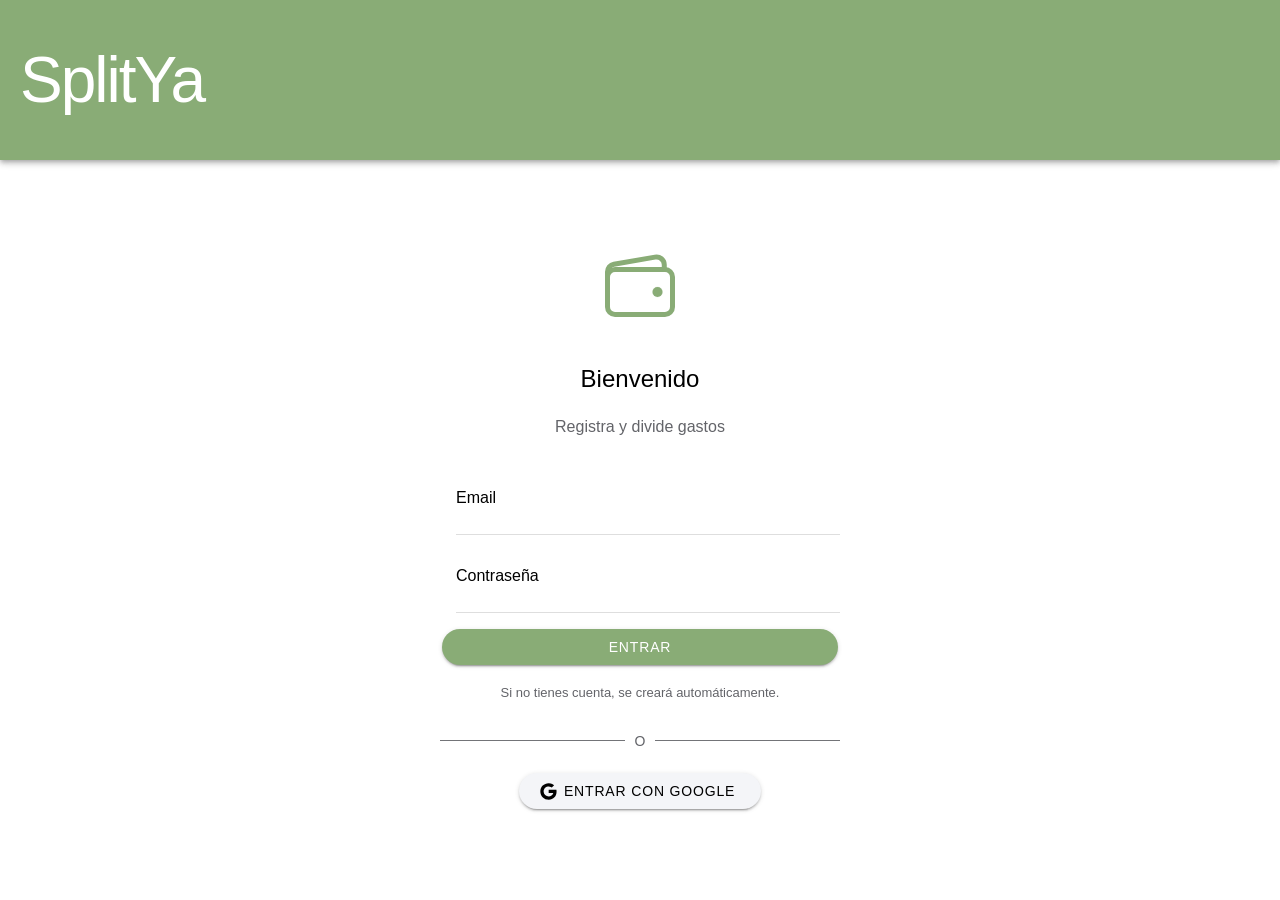
<file: index 1.39.59.html>
<!doctype html>
<html lang="en" data-beasties-container>

<head>
  <meta charset="utf-8">
  <title>SplitYa</title>

  <base href="/">

  <meta name="color-scheme" content="light dark">
  <meta name="viewport" content="viewport-fit=cover, width=device-width, initial-scale=1.0, minimum-scale=1.0, maximum-scale=1.0, user-scalable=no">
  <meta name="format-detection" content="telephone=no">
  <meta name="msapplication-tap-highlight" content="no">

  <link rel="icon" type="image/png" href="assets/icon/favicon.png">

  <!-- add to homescreen for ios -->
  <meta name="mobile-web-app-capable" content="yes">
  <meta name="apple-mobile-web-app-status-bar-style" content="black">
<style>:root{--ion-color-primary:#0054e9;--ion-color-primary-rgb:0, 84, 233;--ion-color-primary-contrast:#fff;--ion-color-primary-contrast-rgb:255, 255, 255;--ion-color-primary-shade:#004acd;--ion-color-primary-tint:#1a65eb;--ion-color-secondary:#0163aa;--ion-color-secondary-rgb:1, 99, 170;--ion-color-secondary-contrast:#fff;--ion-color-secondary-contrast-rgb:255, 255, 255;--ion-color-secondary-shade:#015796;--ion-color-secondary-tint:#1a73b3;--ion-color-tertiary:#6030ff;--ion-color-tertiary-rgb:96, 48, 255;--ion-color-tertiary-contrast:#fff;--ion-color-tertiary-contrast-rgb:255, 255, 255;--ion-color-tertiary-shade:#542ae0;--ion-color-tertiary-tint:#7045ff;--ion-color-success:#2dd55b;--ion-color-success-rgb:45, 213, 91;--ion-color-success-contrast:#000;--ion-color-success-contrast-rgb:0, 0, 0;--ion-color-success-shade:#28bb50;--ion-color-success-tint:#42d96b;--ion-color-warning:#ffc409;--ion-color-warning-rgb:255, 196, 9;--ion-color-warning-contrast:#000;--ion-color-warning-contrast-rgb:0, 0, 0;--ion-color-warning-shade:#e0ac08;--ion-color-warning-tint:#ffca22;--ion-color-danger:#c5000f;--ion-color-danger-rgb:197, 0, 15;--ion-color-danger-contrast:#fff;--ion-color-danger-contrast-rgb:255, 255, 255;--ion-color-danger-shade:#ad000d;--ion-color-danger-tint:#cb1a27;--ion-color-light:#f4f5f8;--ion-color-light-rgb:244, 245, 248;--ion-color-light-contrast:#000;--ion-color-light-contrast-rgb:0, 0, 0;--ion-color-light-shade:#d7d8da;--ion-color-light-tint:#f5f6f9;--ion-color-medium:#636469;--ion-color-medium-rgb:99, 100, 105;--ion-color-medium-contrast:#fff;--ion-color-medium-contrast-rgb:255, 255, 255;--ion-color-medium-shade:#57585c;--ion-color-medium-tint:#737478;--ion-color-dark:#222428;--ion-color-dark-rgb:34, 36, 40;--ion-color-dark-contrast:#fff;--ion-color-dark-contrast-rgb:255, 255, 255;--ion-color-dark-shade:#1e2023;--ion-color-dark-tint:#383a3e}html{--ion-dynamic-font:-apple-system-body;--ion-font-family:var(--ion-default-font)}body{background:var(--ion-background-color);color:var(--ion-text-color)}@supports (padding-top: 20px){html{--ion-safe-area-top:var(--ion-statusbar-padding)}}@supports (padding-top: env(safe-area-inset-top)){html{--ion-safe-area-top:var(--safe-area-inset-top, env(safe-area-inset-top));--ion-safe-area-bottom:var(--safe-area-inset-bottom, env(safe-area-inset-bottom));--ion-safe-area-left:var(--safe-area-inset-left, env(safe-area-inset-left));--ion-safe-area-right:var(--safe-area-inset-right, env(safe-area-inset-right))}}*{box-sizing:border-box;-webkit-tap-highlight-color:rgba(0,0,0,0);-webkit-tap-highlight-color:transparent;-webkit-touch-callout:none}html{width:100%;height:100%;-webkit-text-size-adjust:100%;text-size-adjust:100%}body{-moz-osx-font-smoothing:grayscale;-webkit-font-smoothing:antialiased;margin:0;padding:0;position:fixed;width:100%;max-width:100%;height:100%;max-height:100%;transform:translateZ(0);text-rendering:optimizeLegibility;overflow:hidden;touch-action:manipulation;-webkit-user-drag:none;-ms-content-zooming:none;word-wrap:break-word;overscroll-behavior-y:none;-webkit-text-size-adjust:none;text-size-adjust:none}html{font-family:var(--ion-font-family)}@supports (-webkit-touch-callout: none){html{font:var(--ion-dynamic-font, 16px var(--ion-font-family))}}@media (prefers-color-scheme: dark){:root{--ion-color-primary:#4d8dff;--ion-color-primary-rgb:77, 141, 255;--ion-color-primary-contrast:#000;--ion-color-primary-contrast-rgb:0, 0, 0;--ion-color-primary-shade:#447ce0;--ion-color-primary-tint:#5f98ff;--ion-color-secondary:#46b1ff;--ion-color-secondary-rgb:70, 177, 255;--ion-color-secondary-contrast:#000;--ion-color-secondary-contrast-rgb:0, 0, 0;--ion-color-secondary-shade:#3e9ce0;--ion-color-secondary-tint:#59b9ff;--ion-color-tertiary:#8482fb;--ion-color-tertiary-rgb:132, 130, 251;--ion-color-tertiary-contrast:#000;--ion-color-tertiary-contrast-rgb:0, 0, 0;--ion-color-tertiary-shade:#7472dd;--ion-color-tertiary-tint:#908ffb;--ion-color-success:#2dd55b;--ion-color-success-rgb:45, 213, 91;--ion-color-success-contrast:#000;--ion-color-success-contrast-rgb:0, 0, 0;--ion-color-success-shade:#28bb50;--ion-color-success-tint:#42d96b;--ion-color-warning:#ffce31;--ion-color-warning-rgb:255, 206, 49;--ion-color-warning-contrast:#000;--ion-color-warning-contrast-rgb:0, 0, 0;--ion-color-warning-shade:#e0b52b;--ion-color-warning-tint:#ffd346;--ion-color-danger:#f24c58;--ion-color-danger-rgb:242, 76, 88;--ion-color-danger-contrast:#000;--ion-color-danger-contrast-rgb:0, 0, 0;--ion-color-danger-shade:#d5434d;--ion-color-danger-tint:#f35e69;--ion-color-light:#222428;--ion-color-light-rgb:34, 36, 40;--ion-color-light-contrast:#fff;--ion-color-light-contrast-rgb:255, 255, 255;--ion-color-light-shade:#1e2023;--ion-color-light-tint:#383a3e;--ion-color-medium:#989aa2;--ion-color-medium-rgb:152, 154, 162;--ion-color-medium-contrast:#000;--ion-color-medium-contrast-rgb:0, 0, 0;--ion-color-medium-shade:#86888f;--ion-color-medium-tint:#a2a4ab;--ion-color-dark:#f4f5f8;--ion-color-dark-rgb:244, 245, 248;--ion-color-dark-contrast:#000;--ion-color-dark-contrast-rgb:0, 0, 0;--ion-color-dark-shade:#d7d8da;--ion-color-dark-tint:#f5f6f9}}:root{--ion-color-primary:#89ac76;--ion-color-primary-rgb:155, 188, 136;--ion-color-primary-contrast:#ffffff;--ion-color-primary-contrast-rgb:255, 255, 255;--ion-color-primary-shade:#88a678;--ion-color-primary-tint:#a5c394;--ion-color-success:#99c381;--ion-color-danger:#e15d66}</style><link rel="stylesheet" href="styles-IEBEGKHN.css" media="print" onload="this.media='all'"><noscript><link rel="stylesheet" href="styles-IEBEGKHN.css"></noscript></head>

<body>
  <app-root></app-root>
<link rel="modulepreload" href="chunk-XFHIDI63.js"><link rel="modulepreload" href="chunk-YTQ4F3WV.js"><link rel="modulepreload" href="chunk-22XNAKZL.js"><link rel="modulepreload" href="chunk-VEGUS6LF.js"><link rel="modulepreload" href="chunk-R2RJQLUD.js"><link rel="modulepreload" href="chunk-6XYX5QC3.js"><link rel="modulepreload" href="chunk-PYQ7GFLW.js"><link rel="modulepreload" href="chunk-2R6CJZB2.js"><link rel="modulepreload" href="chunk-QUJFQN2Y.js"><link rel="modulepreload" href="chunk-GEMMBJ2V.js"><script src="polyfills-TDCRLYKL.js" type="module"></script><script src="main-NMDNK3RP.js" type="module"></script></body>

</html>
</file>
<file: styles-IEBEGKHN.css>
:root{--ion-color-primary: #0054e9;--ion-color-primary-rgb: 0, 84, 233;--ion-color-primary-contrast: #fff;--ion-color-primary-contrast-rgb: 255, 255, 255;--ion-color-primary-shade: #004acd;--ion-color-primary-tint: #1a65eb;--ion-color-secondary: #0163aa;--ion-color-secondary-rgb: 1, 99, 170;--ion-color-secondary-contrast: #fff;--ion-color-secondary-contrast-rgb: 255, 255, 255;--ion-color-secondary-shade: #015796;--ion-color-secondary-tint: #1a73b3;--ion-color-tertiary: #6030ff;--ion-color-tertiary-rgb: 96, 48, 255;--ion-color-tertiary-contrast: #fff;--ion-color-tertiary-contrast-rgb: 255, 255, 255;--ion-color-tertiary-shade: #542ae0;--ion-color-tertiary-tint: #7045ff;--ion-color-success: #2dd55b;--ion-color-success-rgb: 45, 213, 91;--ion-color-success-contrast: #000;--ion-color-success-contrast-rgb: 0, 0, 0;--ion-color-success-shade: #28bb50;--ion-color-success-tint: #42d96b;--ion-color-warning: #ffc409;--ion-color-warning-rgb: 255, 196, 9;--ion-color-warning-contrast: #000;--ion-color-warning-contrast-rgb: 0, 0, 0;--ion-color-warning-shade: #e0ac08;--ion-color-warning-tint: #ffca22;--ion-color-danger: #c5000f;--ion-color-danger-rgb: 197, 0, 15;--ion-color-danger-contrast: #fff;--ion-color-danger-contrast-rgb: 255, 255, 255;--ion-color-danger-shade: #ad000d;--ion-color-danger-tint: #cb1a27;--ion-color-light: #f4f5f8;--ion-color-light-rgb: 244, 245, 248;--ion-color-light-contrast: #000;--ion-color-light-contrast-rgb: 0, 0, 0;--ion-color-light-shade: #d7d8da;--ion-color-light-tint: #f5f6f9;--ion-color-medium: #636469;--ion-color-medium-rgb: 99, 100, 105;--ion-color-medium-contrast: #fff;--ion-color-medium-contrast-rgb: 255, 255, 255;--ion-color-medium-shade: #57585c;--ion-color-medium-tint: #737478;--ion-color-dark: #222428;--ion-color-dark-rgb: 34, 36, 40;--ion-color-dark-contrast: #fff;--ion-color-dark-contrast-rgb: 255, 255, 255;--ion-color-dark-shade: #1e2023;--ion-color-dark-tint: #383a3e}html.ios{--ion-default-font: -apple-system, BlinkMacSystemFont, "Helvetica Neue", "Roboto", sans-serif}html.md{--ion-default-font: "Roboto", "Helvetica Neue", sans-serif}html{--ion-dynamic-font: -apple-system-body;--ion-font-family: var(--ion-default-font)}body{background:var(--ion-background-color);color:var(--ion-text-color)}body.backdrop-no-scroll{overflow:hidden}html.ios ion-modal.modal-card ion-header ion-toolbar:first-of-type,html.ios ion-modal.modal-sheet ion-header ion-toolbar:first-of-type,html.ios ion-modal ion-footer ion-toolbar:first-of-type,html.ios ion-footer.modal-footer-moving ion-toolbar:first-of-type{padding-top:6px}html.ios ion-modal.modal-card ion-header ion-toolbar:last-of-type,html.ios ion-modal.modal-sheet ion-header ion-toolbar:last-of-type{padding-bottom:6px}html.ios ion-modal ion-toolbar,html.ios .modal-footer-moving ion-toolbar{padding-right:calc(var(--ion-safe-area-right) + 8px);padding-left:calc(var(--ion-safe-area-left) + 8px)}@media screen and (min-width: 768px){html.ios ion-modal.modal-card:first-of-type{--backdrop-opacity: .18}}ion-modal.modal-default.show-modal~ion-modal.modal-default{--backdrop-opacity: 0;--box-shadow: none}html.ios ion-modal.modal-card .ion-page{border-top-left-radius:var(--border-radius)}.ion-color-primary{--ion-color-base: var(--ion-color-primary, #0054e9) !important;--ion-color-base-rgb: var(--ion-color-primary-rgb, 0, 84, 233) !important;--ion-color-contrast: var(--ion-color-primary-contrast, #fff) !important;--ion-color-contrast-rgb: var(--ion-color-primary-contrast-rgb, 255, 255, 255) !important;--ion-color-shade: var(--ion-color-primary-shade, #004acd) !important;--ion-color-tint: var(--ion-color-primary-tint, #1a65eb) !important}.ion-color-secondary{--ion-color-base: var(--ion-color-secondary, #0163aa) !important;--ion-color-base-rgb: var(--ion-color-secondary-rgb, 1, 99, 170) !important;--ion-color-contrast: var(--ion-color-secondary-contrast, #fff) !important;--ion-color-contrast-rgb: var(--ion-color-secondary-contrast-rgb, 255, 255, 255) !important;--ion-color-shade: var(--ion-color-secondary-shade, #015796) !important;--ion-color-tint: var(--ion-color-secondary-tint, #1a73b3) !important}.ion-color-tertiary{--ion-color-base: var(--ion-color-tertiary, #6030ff) !important;--ion-color-base-rgb: var(--ion-color-tertiary-rgb, 96, 48, 255) !important;--ion-color-contrast: var(--ion-color-tertiary-contrast, #fff) !important;--ion-color-contrast-rgb: var(--ion-color-tertiary-contrast-rgb, 255, 255, 255) !important;--ion-color-shade: var(--ion-color-tertiary-shade, #542ae0) !important;--ion-color-tint: var(--ion-color-tertiary-tint, #7045ff) !important}.ion-color-success{--ion-color-base: var(--ion-color-success, #2dd55b) !important;--ion-color-base-rgb: var(--ion-color-success-rgb, 45, 213, 91) !important;--ion-color-contrast: var(--ion-color-success-contrast, #000) !important;--ion-color-contrast-rgb: var(--ion-color-success-contrast-rgb, 0, 0, 0) !important;--ion-color-shade: var(--ion-color-success-shade, #28bb50) !important;--ion-color-tint: var(--ion-color-success-tint, #42d96b) !important}.ion-color-warning{--ion-color-base: var(--ion-color-warning, #ffc409) !important;--ion-color-base-rgb: var(--ion-color-warning-rgb, 255, 196, 9) !important;--ion-color-contrast: var(--ion-color-warning-contrast, #000) !important;--ion-color-contrast-rgb: var(--ion-color-warning-contrast-rgb, 0, 0, 0) !important;--ion-color-shade: var(--ion-color-warning-shade, #e0ac08) !important;--ion-color-tint: var(--ion-color-warning-tint, #ffca22) !important}.ion-color-danger{--ion-color-base: var(--ion-color-danger, #c5000f) !important;--ion-color-base-rgb: var(--ion-color-danger-rgb, 197, 0, 15) !important;--ion-color-contrast: var(--ion-color-danger-contrast, #fff) !important;--ion-color-contrast-rgb: var(--ion-color-danger-contrast-rgb, 255, 255, 255) !important;--ion-color-shade: var(--ion-color-danger-shade, #ad000d) !important;--ion-color-tint: var(--ion-color-danger-tint, #cb1a27) !important}.ion-color-light{--ion-color-base: var(--ion-color-light, #f4f5f8) !important;--ion-color-base-rgb: var(--ion-color-light-rgb, 244, 245, 248) !important;--ion-color-contrast: var(--ion-color-light-contrast, #000) !important;--ion-color-contrast-rgb: var(--ion-color-light-contrast-rgb, 0, 0, 0) !important;--ion-color-shade: var(--ion-color-light-shade, #d7d8da) !important;--ion-color-tint: var(--ion-color-light-tint, #f5f6f9) !important}.ion-color-medium{--ion-color-base: var(--ion-color-medium, #636469) !important;--ion-color-base-rgb: var(--ion-color-medium-rgb, 99, 100, 105) !important;--ion-color-contrast: var(--ion-color-medium-contrast, #fff) !important;--ion-color-contrast-rgb: var(--ion-color-medium-contrast-rgb, 255, 255, 255) !important;--ion-color-shade: var(--ion-color-medium-shade, #57585c) !important;--ion-color-tint: var(--ion-color-medium-tint, #737478) !important}.ion-color-dark{--ion-color-base: var(--ion-color-dark, #222428) !important;--ion-color-base-rgb: var(--ion-color-dark-rgb, 34, 36, 40) !important;--ion-color-contrast: var(--ion-color-dark-contrast, #fff) !important;--ion-color-contrast-rgb: var(--ion-color-dark-contrast-rgb, 255, 255, 255) !important;--ion-color-shade: var(--ion-color-dark-shade, #1e2023) !important;--ion-color-tint: var(--ion-color-dark-tint, #383a3e) !important}.ion-page{inset:0;display:flex;position:absolute;flex-direction:column;justify-content:space-between;contain:layout size style;z-index:0}.ion-page.ion-page-overlay-passthrough{pointer-events:none}ion-modal>.ion-page{position:relative;contain:layout style;height:100%}.split-pane-visible>.ion-page.split-pane-main{position:relative}ion-route,ion-route-redirect,ion-router,ion-select-option,ion-nav-controller,ion-menu-controller,ion-action-sheet-controller,ion-alert-controller,ion-loading-controller,ion-modal-controller,ion-picker-controller,ion-popover-controller,ion-toast-controller,.ion-page-hidden{display:none!important}.ion-page-invisible{opacity:0}.can-go-back>ion-header ion-back-button{display:block}html.plt-ios.plt-hybrid,html.plt-ios.plt-pwa{--ion-statusbar-padding: 20px}@supports (padding-top: 20px){html{--ion-safe-area-top: var(--ion-statusbar-padding)}}@supports (padding-top: env(safe-area-inset-top)){html{--ion-safe-area-top: var(--safe-area-inset-top, env(safe-area-inset-top));--ion-safe-area-bottom: var(--safe-area-inset-bottom, env(safe-area-inset-bottom));--ion-safe-area-left: var(--safe-area-inset-left, env(safe-area-inset-left));--ion-safe-area-right: var(--safe-area-inset-right, env(safe-area-inset-right))}}ion-card.ion-color .ion-inherit-color,ion-card-header.ion-color .ion-inherit-color{color:inherit}.menu-content{transform:translateZ(0)}.menu-content-open{cursor:pointer;touch-action:manipulation;pointer-events:none;overflow-y:hidden}.menu-content-open ion-content{--overflow: hidden}.menu-content-open .ion-content-scroll-host{overflow:hidden}.ios .menu-content-reveal{box-shadow:-8px 0 42px #00000014}[dir=rtl].ios .menu-content-reveal{box-shadow:8px 0 42px #00000014}.md .menu-content-reveal,.md .menu-content-push{box-shadow:4px 0 16px #0000002e}ion-accordion-group.accordion-group-expand-inset>ion-accordion:first-of-type{border-top-left-radius:8px;border-top-right-radius:8px}ion-accordion-group.accordion-group-expand-inset>ion-accordion:last-of-type{border-bottom-left-radius:8px;border-bottom-right-radius:8px}ion-accordion-group>ion-accordion:last-of-type ion-item[slot=header]{--border-width: 0px}ion-accordion.accordion-animated>[slot=header] .ion-accordion-toggle-icon{transition:.3s transform cubic-bezier(.25,.8,.5,1)}@media (prefers-reduced-motion: reduce){ion-accordion .ion-accordion-toggle-icon{transition:none!important}}ion-accordion.accordion-expanding>[slot=header] .ion-accordion-toggle-icon,ion-accordion.accordion-expanded>[slot=header] .ion-accordion-toggle-icon{transform:rotate(180deg)}ion-accordion-group.accordion-group-expand-inset.md>ion-accordion.accordion-previous ion-item[slot=header]{--border-width: 0px;--inner-border-width: 0px}ion-accordion-group.accordion-group-expand-inset.md>ion-accordion.accordion-expanding:first-of-type,ion-accordion-group.accordion-group-expand-inset.md>ion-accordion.accordion-expanded:first-of-type{margin-top:0}ion-input input::-webkit-date-and-time-value{text-align:start}.ion-datetime-button-overlay{--width: fit-content;--height: fit-content}.ion-datetime-button-overlay ion-datetime.datetime-grid{width:320px;min-height:320px}[ion-last-focus],header[tabindex="-1"]:focus,[role=banner][tabindex="-1"]:focus,main[tabindex="-1"]:focus,[role=main][tabindex="-1"]:focus,h1[tabindex="-1"]:focus,[role=heading][aria-level="1"][tabindex="-1"]:focus{outline:none}.popover-viewport:has(>ion-content){overflow:hidden}@supports not selector(:has(> ion-content)){.popover-viewport{overflow:hidden}}audio,canvas,progress,video{vertical-align:baseline}audio:not([controls]){display:none;height:0}b,strong{font-weight:700}img{max-width:100%}hr{height:1px;border-width:0;box-sizing:content-box}pre{overflow:auto}code,kbd,pre,samp{font-family:monospace,monospace;font-size:1em}label,input,select,textarea{font-family:inherit;line-height:normal}textarea{overflow:auto;height:auto;font:inherit;color:inherit}textarea::placeholder{padding-left:2px}form,input,optgroup,select{margin:0;font:inherit;color:inherit}html input[type=button],input[type=reset],input[type=submit]{cursor:pointer;-webkit-appearance:button}a,a div,a span,a ion-icon,a ion-label,button,button div,button span,button ion-icon,button ion-label,.ion-tappable,[tappable],[tappable] div,[tappable] span,[tappable] ion-icon,[tappable] ion-label,input,textarea{touch-action:manipulation}a ion-label,button ion-label{pointer-events:none}button{padding:0;border:0;border-radius:0;font-family:inherit;font-style:inherit;font-variant:inherit;line-height:1;text-transform:none;cursor:pointer;-webkit-appearance:button}[tappable]{cursor:pointer}a[disabled],button[disabled],html input[disabled]{cursor:default}button::-moz-focus-inner,input::-moz-focus-inner{padding:0;border:0}input[type=number]::-webkit-inner-spin-button,input[type=number]::-webkit-outer-spin-button{height:auto}input[type=search]::-webkit-search-cancel-button,input[type=search]::-webkit-search-decoration{-webkit-appearance:none}table{border-collapse:collapse;border-spacing:0}td,th{padding:0}*{box-sizing:border-box;-webkit-tap-highlight-color:rgba(0,0,0,0);-webkit-tap-highlight-color:transparent;-webkit-touch-callout:none}html{width:100%;height:100%;-webkit-text-size-adjust:100%;text-size-adjust:100%}html.ion-ce body{display:block}html.plt-pwa{height:100vh}body{-moz-osx-font-smoothing:grayscale;-webkit-font-smoothing:antialiased;margin:0;padding:0;position:fixed;width:100%;max-width:100%;height:100%;max-height:100%;transform:translateZ(0);text-rendering:optimizeLegibility;overflow:hidden;touch-action:manipulation;-webkit-user-drag:none;-ms-content-zooming:none;word-wrap:break-word;overscroll-behavior-y:none;-webkit-text-size-adjust:none;text-size-adjust:none}html{font-family:var(--ion-font-family)}@supports (-webkit-touch-callout: none){html{font:var(--ion-dynamic-font, 16px var(--ion-font-family))}}a{background-color:transparent;color:var(--ion-color-primary, #0054e9)}h1,h2,h3,h4,h5,h6{margin-top:16px;margin-bottom:10px;font-weight:500;line-height:1.2}h1{margin-top:20px;font-size:1.625rem}h2{margin-top:18px;font-size:1.5rem}h3{font-size:1.375rem}h4{font-size:1.25rem}h5{font-size:1.125rem}h6{font-size:1rem}small{font-size:75%}sub,sup{position:relative;font-size:75%;line-height:0;vertical-align:baseline}sup{top:-.5em}sub{bottom:-.25em}.ion-hide,.ion-hide-up,.ion-hide-down{display:none!important}@media (min-width: 576px){.ion-hide-sm-up{display:none!important}}@media (max-width: 575.98px){.ion-hide-sm-down{display:none!important}}@media (min-width: 768px){.ion-hide-md-up{display:none!important}}@media (max-width: 767.98px){.ion-hide-md-down{display:none!important}}@media (min-width: 992px){.ion-hide-lg-up{display:none!important}}@media (max-width: 991.98px){.ion-hide-lg-down{display:none!important}}@media (min-width: 1200px){.ion-hide-xl-up{display:none!important}}@media (max-width: 1199.98px){.ion-hide-xl-down{display:none!important}}.ion-display-none{display:none!important}@media (min-width: 576px){.ion-display-sm-none{display:none!important}}@media (min-width: 768px){.ion-display-md-none{display:none!important}}@media (min-width: 992px){.ion-display-lg-none{display:none!important}}@media (min-width: 1200px){.ion-display-xl-none{display:none!important}}.ion-display-inline{display:inline!important}@media (min-width: 576px){.ion-display-sm-inline{display:inline!important}}@media (min-width: 768px){.ion-display-md-inline{display:inline!important}}@media (min-width: 992px){.ion-display-lg-inline{display:inline!important}}@media (min-width: 1200px){.ion-display-xl-inline{display:inline!important}}.ion-display-inline-block{display:inline-block!important}@media (min-width: 576px){.ion-display-sm-inline-block{display:inline-block!important}}@media (min-width: 768px){.ion-display-md-inline-block{display:inline-block!important}}@media (min-width: 992px){.ion-display-lg-inline-block{display:inline-block!important}}@media (min-width: 1200px){.ion-display-xl-inline-block{display:inline-block!important}}.ion-display-block{display:block!important}@media (min-width: 576px){.ion-display-sm-block{display:block!important}}@media (min-width: 768px){.ion-display-md-block{display:block!important}}@media (min-width: 992px){.ion-display-lg-block{display:block!important}}@media (min-width: 1200px){.ion-display-xl-block{display:block!important}}.ion-display-flex{display:flex!important}@media (min-width: 576px){.ion-display-sm-flex{display:flex!important}}@media (min-width: 768px){.ion-display-md-flex{display:flex!important}}@media (min-width: 992px){.ion-display-lg-flex{display:flex!important}}@media (min-width: 1200px){.ion-display-xl-flex{display:flex!important}}.ion-display-inline-flex{display:inline-flex!important}@media (min-width: 576px){.ion-display-sm-inline-flex{display:inline-flex!important}}@media (min-width: 768px){.ion-display-md-inline-flex{display:inline-flex!important}}@media (min-width: 992px){.ion-display-lg-inline-flex{display:inline-flex!important}}@media (min-width: 1200px){.ion-display-xl-inline-flex{display:inline-flex!important}}.ion-display-grid{display:grid!important}@media (min-width: 576px){.ion-display-sm-grid{display:grid!important}}@media (min-width: 768px){.ion-display-md-grid{display:grid!important}}@media (min-width: 992px){.ion-display-lg-grid{display:grid!important}}@media (min-width: 1200px){.ion-display-xl-grid{display:grid!important}}.ion-display-inline-grid{display:inline-grid!important}@media (min-width: 576px){.ion-display-sm-inline-grid{display:inline-grid!important}}@media (min-width: 768px){.ion-display-md-inline-grid{display:inline-grid!important}}@media (min-width: 992px){.ion-display-lg-inline-grid{display:inline-grid!important}}@media (min-width: 1200px){.ion-display-xl-inline-grid{display:inline-grid!important}}.ion-display-table{display:table!important}@media (min-width: 576px){.ion-display-sm-table{display:table!important}}@media (min-width: 768px){.ion-display-md-table{display:table!important}}@media (min-width: 992px){.ion-display-lg-table{display:table!important}}@media (min-width: 1200px){.ion-display-xl-table{display:table!important}}.ion-display-table-cell{display:table-cell!important}@media (min-width: 576px){.ion-display-sm-table-cell{display:table-cell!important}}@media (min-width: 768px){.ion-display-md-table-cell{display:table-cell!important}}@media (min-width: 992px){.ion-display-lg-table-cell{display:table-cell!important}}@media (min-width: 1200px){.ion-display-xl-table-cell{display:table-cell!important}}.ion-display-table-row{display:table-row!important}@media (min-width: 576px){.ion-display-sm-table-row{display:table-row!important}}@media (min-width: 768px){.ion-display-md-table-row{display:table-row!important}}@media (min-width: 992px){.ion-display-lg-table-row{display:table-row!important}}@media (min-width: 1200px){.ion-display-xl-table-row{display:table-row!important}}.ion-no-padding{--padding-start: 0;--padding-end: 0;--padding-top: 0;--padding-bottom: 0;padding:0}.ion-padding{--padding-start: var(--ion-padding, 16px);--padding-end: var(--ion-padding, 16px);--padding-top: var(--ion-padding, 16px);--padding-bottom: var(--ion-padding, 16px);-webkit-padding-start:var(--ion-padding, 16px);padding-inline-start:var(--ion-padding, 16px);-webkit-padding-end:var(--ion-padding, 16px);padding-inline-end:var(--ion-padding, 16px);padding-top:var(--ion-padding, 16px);padding-bottom:var(--ion-padding, 16px)}.ion-padding-top{--padding-top: var(--ion-padding, 16px);padding-top:var(--ion-padding, 16px)}.ion-padding-start{--padding-start: var(--ion-padding, 16px);-webkit-padding-start:var(--ion-padding, 16px);padding-inline-start:var(--ion-padding, 16px)}.ion-padding-end{--padding-end: var(--ion-padding, 16px);-webkit-padding-end:var(--ion-padding, 16px);padding-inline-end:var(--ion-padding, 16px)}.ion-padding-bottom{--padding-bottom: var(--ion-padding, 16px);padding-bottom:var(--ion-padding, 16px)}.ion-padding-vertical{--padding-top: var(--ion-padding, 16px);--padding-bottom: var(--ion-padding, 16px);padding-top:var(--ion-padding, 16px);padding-bottom:var(--ion-padding, 16px)}.ion-padding-horizontal{--padding-start: var(--ion-padding, 16px);--padding-end: var(--ion-padding, 16px);-webkit-padding-start:var(--ion-padding, 16px);padding-inline-start:var(--ion-padding, 16px);-webkit-padding-end:var(--ion-padding, 16px);padding-inline-end:var(--ion-padding, 16px)}.ion-no-margin{--margin-start: 0;--margin-end: 0;--margin-top: 0;--margin-bottom: 0;margin:0}.ion-margin{--margin-start: var(--ion-margin, 16px);--margin-end: var(--ion-margin, 16px);--margin-top: var(--ion-margin, 16px);--margin-bottom: var(--ion-margin, 16px);-webkit-margin-start:var(--ion-margin, 16px);margin-inline-start:var(--ion-margin, 16px);-webkit-margin-end:var(--ion-margin, 16px);margin-inline-end:var(--ion-margin, 16px);margin-top:var(--ion-margin, 16px);margin-bottom:var(--ion-margin, 16px)}.ion-margin-top{--margin-top: var(--ion-margin, 16px);margin-top:var(--ion-margin, 16px)}.ion-margin-start{--margin-start: var(--ion-margin, 16px);-webkit-margin-start:var(--ion-margin, 16px);margin-inline-start:var(--ion-margin, 16px)}.ion-margin-end{--margin-end: var(--ion-margin, 16px);-webkit-margin-end:var(--ion-margin, 16px);margin-inline-end:var(--ion-margin, 16px)}.ion-margin-bottom{--margin-bottom: var(--ion-margin, 16px);margin-bottom:var(--ion-margin, 16px)}.ion-margin-vertical{--margin-top: var(--ion-margin, 16px);--margin-bottom: var(--ion-margin, 16px);margin-top:var(--ion-margin, 16px);margin-bottom:var(--ion-margin, 16px)}.ion-margin-horizontal{--margin-start: var(--ion-margin, 16px);--margin-end: var(--ion-margin, 16px);-webkit-margin-start:var(--ion-margin, 16px);margin-inline-start:var(--ion-margin, 16px);-webkit-margin-end:var(--ion-margin, 16px);margin-inline-end:var(--ion-margin, 16px)}.ion-float-left{float:left!important}.ion-float-right{float:right!important}.ion-float-start{float:left!important}:host-context([dir=rtl]) .ion-float-start{float:right!important}[dir=rtl] .ion-float-start{float:right!important}@supports selector(:dir(rtl)){.ion-float-start:dir(rtl){float:right!important}}.ion-float-end{float:right!important}:host-context([dir=rtl]) .ion-float-end{float:left!important}[dir=rtl] .ion-float-end{float:left!important}@supports selector(:dir(rtl)){.ion-float-end:dir(rtl){float:left!important}}@media (min-width: 576px){.ion-float-sm-left{float:left!important}.ion-float-sm-right{float:right!important}.ion-float-sm-start{float:left!important}:host-context([dir=rtl]) .ion-float-sm-start{float:right!important}[dir=rtl] .ion-float-sm-start{float:right!important}@supports selector(:dir(rtl)){.ion-float-sm-start:dir(rtl){float:right!important}}.ion-float-sm-end{float:right!important}:host-context([dir=rtl]) .ion-float-sm-end{float:left!important}[dir=rtl] .ion-float-sm-end{float:left!important}@supports selector(:dir(rtl)){.ion-float-sm-end:dir(rtl){float:left!important}}}@media (min-width: 768px){.ion-float-md-left{float:left!important}.ion-float-md-right{float:right!important}.ion-float-md-start{float:left!important}:host-context([dir=rtl]) .ion-float-md-start{float:right!important}[dir=rtl] .ion-float-md-start{float:right!important}@supports selector(:dir(rtl)){.ion-float-md-start:dir(rtl){float:right!important}}.ion-float-md-end{float:right!important}:host-context([dir=rtl]) .ion-float-md-end{float:left!important}[dir=rtl] .ion-float-md-end{float:left!important}@supports selector(:dir(rtl)){.ion-float-md-end:dir(rtl){float:left!important}}}@media (min-width: 992px){.ion-float-lg-left{float:left!important}.ion-float-lg-right{float:right!important}.ion-float-lg-start{float:left!important}:host-context([dir=rtl]) .ion-float-lg-start{float:right!important}[dir=rtl] .ion-float-lg-start{float:right!important}@supports selector(:dir(rtl)){.ion-float-lg-start:dir(rtl){float:right!important}}.ion-float-lg-end{float:right!important}:host-context([dir=rtl]) .ion-float-lg-end{float:left!important}[dir=rtl] .ion-float-lg-end{float:left!important}@supports selector(:dir(rtl)){.ion-float-lg-end:dir(rtl){float:left!important}}}@media (min-width: 1200px){.ion-float-xl-left{float:left!important}.ion-float-xl-right{float:right!important}.ion-float-xl-start{float:left!important}:host-context([dir=rtl]) .ion-float-xl-start{float:right!important}[dir=rtl] .ion-float-xl-start{float:right!important}@supports selector(:dir(rtl)){.ion-float-xl-start:dir(rtl){float:right!important}}.ion-float-xl-end{float:right!important}:host-context([dir=rtl]) .ion-float-xl-end{float:left!important}[dir=rtl] .ion-float-xl-end{float:left!important}@supports selector(:dir(rtl)){.ion-float-xl-end:dir(rtl){float:left!important}}}.ion-text-center{text-align:center!important}.ion-text-justify{text-align:justify!important}.ion-text-start{text-align:start!important}.ion-text-end{text-align:end!important}.ion-text-left{text-align:left!important}.ion-text-right{text-align:right!important}.ion-text-nowrap{white-space:nowrap!important}.ion-text-wrap{white-space:normal!important}@media (min-width: 576px){.ion-text-sm-center{text-align:center!important}.ion-text-sm-justify{text-align:justify!important}.ion-text-sm-start{text-align:start!important}.ion-text-sm-end{text-align:end!important}.ion-text-sm-left{text-align:left!important}.ion-text-sm-right{text-align:right!important}.ion-text-sm-nowrap{white-space:nowrap!important}.ion-text-sm-wrap{white-space:normal!important}}@media (min-width: 768px){.ion-text-md-center{text-align:center!important}.ion-text-md-justify{text-align:justify!important}.ion-text-md-start{text-align:start!important}.ion-text-md-end{text-align:end!important}.ion-text-md-left{text-align:left!important}.ion-text-md-right{text-align:right!important}.ion-text-md-nowrap{white-space:nowrap!important}.ion-text-md-wrap{white-space:normal!important}}@media (min-width: 992px){.ion-text-lg-center{text-align:center!important}.ion-text-lg-justify{text-align:justify!important}.ion-text-lg-start{text-align:start!important}.ion-text-lg-end{text-align:end!important}.ion-text-lg-left{text-align:left!important}.ion-text-lg-right{text-align:right!important}.ion-text-lg-nowrap{white-space:nowrap!important}.ion-text-lg-wrap{white-space:normal!important}}@media (min-width: 1200px){.ion-text-xl-center{text-align:center!important}.ion-text-xl-justify{text-align:justify!important}.ion-text-xl-start{text-align:start!important}.ion-text-xl-end{text-align:end!important}.ion-text-xl-left{text-align:left!important}.ion-text-xl-right{text-align:right!important}.ion-text-xl-nowrap{white-space:nowrap!important}.ion-text-xl-wrap{white-space:normal!important}}.ion-text-uppercase{text-transform:uppercase!important}.ion-text-lowercase{text-transform:lowercase!important}.ion-text-capitalize{text-transform:capitalize!important}@media (min-width: 576px){.ion-text-sm-uppercase{text-transform:uppercase!important}.ion-text-sm-lowercase{text-transform:lowercase!important}.ion-text-sm-capitalize{text-transform:capitalize!important}}@media (min-width: 768px){.ion-text-md-uppercase{text-transform:uppercase!important}.ion-text-md-lowercase{text-transform:lowercase!important}.ion-text-md-capitalize{text-transform:capitalize!important}}@media (min-width: 992px){.ion-text-lg-uppercase{text-transform:uppercase!important}.ion-text-lg-lowercase{text-transform:lowercase!important}.ion-text-lg-capitalize{text-transform:capitalize!important}}@media (min-width: 1200px){.ion-text-xl-uppercase{text-transform:uppercase!important}.ion-text-xl-lowercase{text-transform:lowercase!important}.ion-text-xl-capitalize{text-transform:capitalize!important}}.ion-align-content-start{align-content:flex-start!important}.ion-align-content-end{align-content:flex-end!important}.ion-align-content-center{align-content:center!important}.ion-align-content-between{align-content:space-between!important}.ion-align-content-around{align-content:space-around!important}.ion-align-content-stretch{align-content:stretch!important}@media (min-width: 576px){.ion-align-content-sm-start{align-content:flex-start!important}.ion-align-content-sm-end{align-content:flex-end!important}.ion-align-content-sm-center{align-content:center!important}.ion-align-content-sm-between{align-content:space-between!important}.ion-align-content-sm-around{align-content:space-around!important}.ion-align-content-sm-stretch{align-content:stretch!important}}@media (min-width: 768px){.ion-align-content-md-start{align-content:flex-start!important}.ion-align-content-md-end{align-content:flex-end!important}.ion-align-content-md-center{align-content:center!important}.ion-align-content-md-between{align-content:space-between!important}.ion-align-content-md-around{align-content:space-around!important}.ion-align-content-md-stretch{align-content:stretch!important}}@media (min-width: 992px){.ion-align-content-lg-start{align-content:flex-start!important}.ion-align-content-lg-end{align-content:flex-end!important}.ion-align-content-lg-center{align-content:center!important}.ion-align-content-lg-between{align-content:space-between!important}.ion-align-content-lg-around{align-content:space-around!important}.ion-align-content-lg-stretch{align-content:stretch!important}}@media (min-width: 1200px){.ion-align-content-xl-start{align-content:flex-start!important}.ion-align-content-xl-end{align-content:flex-end!important}.ion-align-content-xl-center{align-content:center!important}.ion-align-content-xl-between{align-content:space-between!important}.ion-align-content-xl-around{align-content:space-around!important}.ion-align-content-xl-stretch{align-content:stretch!important}}.ion-align-items-start{align-items:start!important}.ion-align-items-end{align-items:end!important}.ion-align-items-center{align-items:center!important}.ion-align-items-stretch{align-items:stretch!important}.ion-align-items-baseline{align-items:baseline!important}@media (min-width: 576px){.ion-align-items-sm-start{align-items:start!important}.ion-align-items-sm-end{align-items:end!important}.ion-align-items-sm-center{align-items:center!important}.ion-align-items-sm-stretch{align-items:stretch!important}.ion-align-items-sm-baseline{align-items:baseline!important}}@media (min-width: 768px){.ion-align-items-md-start{align-items:start!important}.ion-align-items-md-end{align-items:end!important}.ion-align-items-md-center{align-items:center!important}.ion-align-items-md-stretch{align-items:stretch!important}.ion-align-items-md-baseline{align-items:baseline!important}}@media (min-width: 992px){.ion-align-items-lg-start{align-items:start!important}.ion-align-items-lg-end{align-items:end!important}.ion-align-items-lg-center{align-items:center!important}.ion-align-items-lg-stretch{align-items:stretch!important}.ion-align-items-lg-baseline{align-items:baseline!important}}@media (min-width: 1200px){.ion-align-items-xl-start{align-items:start!important}.ion-align-items-xl-end{align-items:end!important}.ion-align-items-xl-center{align-items:center!important}.ion-align-items-xl-stretch{align-items:stretch!important}.ion-align-items-xl-baseline{align-items:baseline!important}}.ion-align-self-start{align-self:start!important}.ion-align-self-end{align-self:end!important}.ion-align-self-center{align-self:center!important}.ion-align-self-stretch{align-self:stretch!important}.ion-align-self-baseline{align-self:baseline!important}.ion-align-self-auto{align-self:auto!important}@media (min-width: 576px){.ion-align-self-sm-start{align-self:start!important}.ion-align-self-sm-end{align-self:end!important}.ion-align-self-sm-center{align-self:center!important}.ion-align-self-sm-stretch{align-self:stretch!important}.ion-align-self-sm-baseline{align-self:baseline!important}.ion-align-self-sm-auto{align-self:auto!important}}@media (min-width: 768px){.ion-align-self-md-start{align-self:start!important}.ion-align-self-md-end{align-self:end!important}.ion-align-self-md-center{align-self:center!important}.ion-align-self-md-stretch{align-self:stretch!important}.ion-align-self-md-baseline{align-self:baseline!important}.ion-align-self-md-auto{align-self:auto!important}}@media (min-width: 992px){.ion-align-self-lg-start{align-self:start!important}.ion-align-self-lg-end{align-self:end!important}.ion-align-self-lg-center{align-self:center!important}.ion-align-self-lg-stretch{align-self:stretch!important}.ion-align-self-lg-baseline{align-self:baseline!important}.ion-align-self-lg-auto{align-self:auto!important}}@media (min-width: 1200px){.ion-align-self-xl-start{align-self:start!important}.ion-align-self-xl-end{align-self:end!important}.ion-align-self-xl-center{align-self:center!important}.ion-align-self-xl-stretch{align-self:stretch!important}.ion-align-self-xl-baseline{align-self:baseline!important}.ion-align-self-xl-auto{align-self:auto!important}}.ion-justify-content-start{justify-content:flex-start!important}.ion-justify-content-end{justify-content:flex-end!important}.ion-justify-content-center{justify-content:center!important}.ion-justify-content-between{justify-content:space-between!important}.ion-justify-content-around{justify-content:space-around!important}.ion-justify-content-evenly{justify-content:space-evenly!important}@media (min-width: 576px){.ion-justify-content-sm-start{justify-content:flex-start!important}.ion-justify-content-sm-end{justify-content:flex-end!important}.ion-justify-content-sm-center{justify-content:center!important}.ion-justify-content-sm-between{justify-content:space-between!important}.ion-justify-content-sm-around{justify-content:space-around!important}.ion-justify-content-sm-evenly{justify-content:space-evenly!important}}@media (min-width: 768px){.ion-justify-content-md-start{justify-content:flex-start!important}.ion-justify-content-md-end{justify-content:flex-end!important}.ion-justify-content-md-center{justify-content:center!important}.ion-justify-content-md-between{justify-content:space-between!important}.ion-justify-content-md-around{justify-content:space-around!important}.ion-justify-content-md-evenly{justify-content:space-evenly!important}}@media (min-width: 992px){.ion-justify-content-lg-start{justify-content:flex-start!important}.ion-justify-content-lg-end{justify-content:flex-end!important}.ion-justify-content-lg-center{justify-content:center!important}.ion-justify-content-lg-between{justify-content:space-between!important}.ion-justify-content-lg-around{justify-content:space-around!important}.ion-justify-content-lg-evenly{justify-content:space-evenly!important}}@media (min-width: 1200px){.ion-justify-content-xl-start{justify-content:flex-start!important}.ion-justify-content-xl-end{justify-content:flex-end!important}.ion-justify-content-xl-center{justify-content:center!important}.ion-justify-content-xl-between{justify-content:space-between!important}.ion-justify-content-xl-around{justify-content:space-around!important}.ion-justify-content-xl-evenly{justify-content:space-evenly!important}}.ion-flex-row{flex-direction:row!important}.ion-flex-row-reverse{flex-direction:row-reverse!important}.ion-flex-column{flex-direction:column!important}.ion-flex-column-reverse{flex-direction:column-reverse!important}@media (min-width: 576px){.ion-flex-sm-row{flex-direction:row!important}.ion-flex-sm-row-reverse{flex-direction:row-reverse!important}.ion-flex-sm-column{flex-direction:column!important}.ion-flex-sm-column-reverse{flex-direction:column-reverse!important}}@media (min-width: 768px){.ion-flex-md-row{flex-direction:row!important}.ion-flex-md-row-reverse{flex-direction:row-reverse!important}.ion-flex-md-column{flex-direction:column!important}.ion-flex-md-column-reverse{flex-direction:column-reverse!important}}@media (min-width: 992px){.ion-flex-lg-row{flex-direction:row!important}.ion-flex-lg-row-reverse{flex-direction:row-reverse!important}.ion-flex-lg-column{flex-direction:column!important}.ion-flex-lg-column-reverse{flex-direction:column-reverse!important}}@media (min-width: 1200px){.ion-flex-xl-row{flex-direction:row!important}.ion-flex-xl-row-reverse{flex-direction:row-reverse!important}.ion-flex-xl-column{flex-direction:column!important}.ion-flex-xl-column-reverse{flex-direction:column-reverse!important}}.ion-wrap{flex-wrap:wrap!important}.ion-nowrap{flex-wrap:nowrap!important}.ion-wrap-reverse{flex-wrap:wrap-reverse!important}.ion-flex-wrap{flex-wrap:wrap!important}.ion-flex-nowrap{flex-wrap:nowrap!important}.ion-flex-wrap-reverse{flex-wrap:wrap-reverse!important}@media (min-width: 576px){.ion-flex-sm-wrap{flex-wrap:wrap!important}.ion-flex-sm-nowrap{flex-wrap:nowrap!important}.ion-flex-sm-wrap-reverse{flex-wrap:wrap-reverse!important}}@media (min-width: 768px){.ion-flex-md-wrap{flex-wrap:wrap!important}.ion-flex-md-nowrap{flex-wrap:nowrap!important}.ion-flex-md-wrap-reverse{flex-wrap:wrap-reverse!important}}@media (min-width: 992px){.ion-flex-lg-wrap{flex-wrap:wrap!important}.ion-flex-lg-nowrap{flex-wrap:nowrap!important}.ion-flex-lg-wrap-reverse{flex-wrap:wrap-reverse!important}}@media (min-width: 1200px){.ion-flex-xl-wrap{flex-wrap:wrap!important}.ion-flex-xl-nowrap{flex-wrap:nowrap!important}.ion-flex-xl-wrap-reverse{flex-wrap:wrap-reverse!important}}.ion-flex-1{flex:1!important}.ion-flex-auto{flex:auto!important}.ion-flex-initial{flex:initial!important}.ion-flex-none{flex:none!important}@media (min-width: 576px){.ion-flex-sm-1{flex:1!important}.ion-flex-sm-auto{flex:auto!important}.ion-flex-sm-initial{flex:initial!important}.ion-flex-sm-none{flex:none!important}}@media (min-width: 768px){.ion-flex-md-1{flex:1!important}.ion-flex-md-auto{flex:auto!important}.ion-flex-md-initial{flex:initial!important}.ion-flex-md-none{flex:none!important}}@media (min-width: 992px){.ion-flex-lg-1{flex:1!important}.ion-flex-lg-auto{flex:auto!important}.ion-flex-lg-initial{flex:initial!important}.ion-flex-lg-none{flex:none!important}}@media (min-width: 1200px){.ion-flex-xl-1{flex:1!important}.ion-flex-xl-auto{flex:auto!important}.ion-flex-xl-initial{flex:initial!important}.ion-flex-xl-none{flex:none!important}}.ion-flex-grow-0{flex-grow:0!important}.ion-flex-grow-1{flex-grow:1!important}.ion-flex-shrink-0{flex-shrink:0!important}.ion-flex-shrink-1{flex-shrink:1!important}@media (min-width: 576px){.ion-flex-sm-grow-0{flex-grow:0!important}.ion-flex-sm-grow-1{flex-grow:1!important}.ion-flex-sm-shrink-0{flex-shrink:0!important}.ion-flex-sm-shrink-1{flex-shrink:1!important}}@media (min-width: 768px){.ion-flex-md-grow-0{flex-grow:0!important}.ion-flex-md-grow-1{flex-grow:1!important}.ion-flex-md-shrink-0{flex-shrink:0!important}.ion-flex-md-shrink-1{flex-shrink:1!important}}@media (min-width: 992px){.ion-flex-lg-grow-0{flex-grow:0!important}.ion-flex-lg-grow-1{flex-grow:1!important}.ion-flex-lg-shrink-0{flex-shrink:0!important}.ion-flex-lg-shrink-1{flex-shrink:1!important}}@media (min-width: 1200px){.ion-flex-xl-grow-0{flex-grow:0!important}.ion-flex-xl-grow-1{flex-grow:1!important}.ion-flex-xl-shrink-0{flex-shrink:0!important}.ion-flex-xl-shrink-1{flex-shrink:1!important}}.ion-order-first{order:-1!important}.ion-order-0{order:0!important}.ion-order-1{order:1!important}.ion-order-2{order:2!important}.ion-order-3{order:3!important}.ion-order-4{order:4!important}.ion-order-5{order:5!important}.ion-order-6{order:6!important}.ion-order-7{order:7!important}.ion-order-8{order:8!important}.ion-order-9{order:9!important}.ion-order-10{order:10!important}.ion-order-11{order:11!important}.ion-order-12{order:12!important}.ion-order-last{order:13!important}@media (min-width: 576px){.ion-order-sm-first{order:-1!important}.ion-order-sm-0{order:0!important}.ion-order-sm-1{order:1!important}.ion-order-sm-2{order:2!important}.ion-order-sm-3{order:3!important}.ion-order-sm-4{order:4!important}.ion-order-sm-5{order:5!important}.ion-order-sm-6{order:6!important}.ion-order-sm-7{order:7!important}.ion-order-sm-8{order:8!important}.ion-order-sm-9{order:9!important}.ion-order-sm-10{order:10!important}.ion-order-sm-11{order:11!important}.ion-order-sm-12{order:12!important}.ion-order-sm-last{order:13!important}}@media (min-width: 768px){.ion-order-md-first{order:-1!important}.ion-order-md-0{order:0!important}.ion-order-md-1{order:1!important}.ion-order-md-2{order:2!important}.ion-order-md-3{order:3!important}.ion-order-md-4{order:4!important}.ion-order-md-5{order:5!important}.ion-order-md-6{order:6!important}.ion-order-md-7{order:7!important}.ion-order-md-8{order:8!important}.ion-order-md-9{order:9!important}.ion-order-md-10{order:10!important}.ion-order-md-11{order:11!important}.ion-order-md-12{order:12!important}.ion-order-md-last{order:13!important}}@media (min-width: 992px){.ion-order-lg-first{order:-1!important}.ion-order-lg-0{order:0!important}.ion-order-lg-1{order:1!important}.ion-order-lg-2{order:2!important}.ion-order-lg-3{order:3!important}.ion-order-lg-4{order:4!important}.ion-order-lg-5{order:5!important}.ion-order-lg-6{order:6!important}.ion-order-lg-7{order:7!important}.ion-order-lg-8{order:8!important}.ion-order-lg-9{order:9!important}.ion-order-lg-10{order:10!important}.ion-order-lg-11{order:11!important}.ion-order-lg-12{order:12!important}.ion-order-lg-last{order:13!important}}@media (min-width: 1200px){.ion-order-xl-first{order:-1!important}.ion-order-xl-0{order:0!important}.ion-order-xl-1{order:1!important}.ion-order-xl-2{order:2!important}.ion-order-xl-3{order:3!important}.ion-order-xl-4{order:4!important}.ion-order-xl-5{order:5!important}.ion-order-xl-6{order:6!important}.ion-order-xl-7{order:7!important}.ion-order-xl-8{order:8!important}.ion-order-xl-9{order:9!important}.ion-order-xl-10{order:10!important}.ion-order-xl-11{order:11!important}.ion-order-xl-12{order:12!important}.ion-order-xl-last{order:13!important}}@media (prefers-color-scheme: dark){:root{--ion-color-primary: #4d8dff;--ion-color-primary-rgb: 77, 141, 255;--ion-color-primary-contrast: #000;--ion-color-primary-contrast-rgb: 0, 0, 0;--ion-color-primary-shade: #447ce0;--ion-color-primary-tint: #5f98ff;--ion-color-secondary: #46b1ff;--ion-color-secondary-rgb: 70, 177, 255;--ion-color-secondary-contrast: #000;--ion-color-secondary-contrast-rgb: 0, 0, 0;--ion-color-secondary-shade: #3e9ce0;--ion-color-secondary-tint: #59b9ff;--ion-color-tertiary: #8482fb;--ion-color-tertiary-rgb: 132, 130, 251;--ion-color-tertiary-contrast: #000;--ion-color-tertiary-contrast-rgb: 0, 0, 0;--ion-color-tertiary-shade: #7472dd;--ion-color-tertiary-tint: #908ffb;--ion-color-success: #2dd55b;--ion-color-success-rgb: 45, 213, 91;--ion-color-success-contrast: #000;--ion-color-success-contrast-rgb: 0, 0, 0;--ion-color-success-shade: #28bb50;--ion-color-success-tint: #42d96b;--ion-color-warning: #ffce31;--ion-color-warning-rgb: 255, 206, 49;--ion-color-warning-contrast: #000;--ion-color-warning-contrast-rgb: 0, 0, 0;--ion-color-warning-shade: #e0b52b;--ion-color-warning-tint: #ffd346;--ion-color-danger: #f24c58;--ion-color-danger-rgb: 242, 76, 88;--ion-color-danger-contrast: #000;--ion-color-danger-contrast-rgb: 0, 0, 0;--ion-color-danger-shade: #d5434d;--ion-color-danger-tint: #f35e69;--ion-color-light: #222428;--ion-color-light-rgb: 34, 36, 40;--ion-color-light-contrast: #fff;--ion-color-light-contrast-rgb: 255, 255, 255;--ion-color-light-shade: #1e2023;--ion-color-light-tint: #383a3e;--ion-color-medium: #989aa2;--ion-color-medium-rgb: 152, 154, 162;--ion-color-medium-contrast: #000;--ion-color-medium-contrast-rgb: 0, 0, 0;--ion-color-medium-shade: #86888f;--ion-color-medium-tint: #a2a4ab;--ion-color-dark: #f4f5f8;--ion-color-dark-rgb: 244, 245, 248;--ion-color-dark-contrast: #000;--ion-color-dark-contrast-rgb: 0, 0, 0;--ion-color-dark-shade: #d7d8da;--ion-color-dark-tint: #f5f6f9}:root.ios{--ion-background-color: #000000;--ion-background-color-rgb: 0, 0, 0;--ion-text-color: #ffffff;--ion-text-color-rgb: 255, 255, 255;--ion-background-color-step-50: #0d0d0d;--ion-background-color-step-100: #1a1a1a;--ion-background-color-step-150: #262626;--ion-background-color-step-200: #333333;--ion-background-color-step-250: #404040;--ion-background-color-step-300: #4d4d4d;--ion-background-color-step-350: #595959;--ion-background-color-step-400: #666666;--ion-background-color-step-450: #737373;--ion-background-color-step-500: #808080;--ion-background-color-step-550: #8c8c8c;--ion-background-color-step-600: #999999;--ion-background-color-step-650: #a6a6a6;--ion-background-color-step-700: #b3b3b3;--ion-background-color-step-750: #bfbfbf;--ion-background-color-step-800: #cccccc;--ion-background-color-step-850: #d9d9d9;--ion-background-color-step-900: #e6e6e6;--ion-background-color-step-950: #f2f2f2;--ion-text-color-step-50: #f2f2f2;--ion-text-color-step-100: #e6e6e6;--ion-text-color-step-150: #d9d9d9;--ion-text-color-step-200: #cccccc;--ion-text-color-step-250: #bfbfbf;--ion-text-color-step-300: #b3b3b3;--ion-text-color-step-350: #a6a6a6;--ion-text-color-step-400: #999999;--ion-text-color-step-450: #8c8c8c;--ion-text-color-step-500: #808080;--ion-text-color-step-550: #737373;--ion-text-color-step-600: #666666;--ion-text-color-step-650: #595959;--ion-text-color-step-700: #4d4d4d;--ion-text-color-step-750: #404040;--ion-text-color-step-800: #333333;--ion-text-color-step-850: #262626;--ion-text-color-step-900: #1a1a1a;--ion-text-color-step-950: #0d0d0d;--ion-item-background: #000000;--ion-card-background: #1c1c1d}:root.ios ion-modal{--ion-background-color: var(--ion-color-step-100, var(--ion-background-color-step-100));--ion-toolbar-background: var(--ion-color-step-150, var(--ion-background-color-step-150));--ion-toolbar-border-color: var(--ion-color-step-250, var(--ion-background-color-step-250))}:root.md{--ion-background-color: #121212;--ion-background-color-rgb: 18, 18, 18;--ion-text-color: #ffffff;--ion-text-color-rgb: 255, 255, 255;--ion-background-color-step-50: #1e1e1e;--ion-background-color-step-100: #2a2a2a;--ion-background-color-step-150: #363636;--ion-background-color-step-200: #414141;--ion-background-color-step-250: #4d4d4d;--ion-background-color-step-300: #595959;--ion-background-color-step-350: #656565;--ion-background-color-step-400: #717171;--ion-background-color-step-450: #7d7d7d;--ion-background-color-step-500: #898989;--ion-background-color-step-550: #949494;--ion-background-color-step-600: #a0a0a0;--ion-background-color-step-650: #acacac;--ion-background-color-step-700: #b8b8b8;--ion-background-color-step-750: #c4c4c4;--ion-background-color-step-800: #d0d0d0;--ion-background-color-step-850: #dbdbdb;--ion-background-color-step-900: #e7e7e7;--ion-background-color-step-950: #f3f3f3;--ion-text-color-step-50: #f3f3f3;--ion-text-color-step-100: #e7e7e7;--ion-text-color-step-150: #dbdbdb;--ion-text-color-step-200: #d0d0d0;--ion-text-color-step-250: #c4c4c4;--ion-text-color-step-300: #b8b8b8;--ion-text-color-step-350: #acacac;--ion-text-color-step-400: #a0a0a0;--ion-text-color-step-450: #949494;--ion-text-color-step-500: #898989;--ion-text-color-step-550: #7d7d7d;--ion-text-color-step-600: #717171;--ion-text-color-step-650: #656565;--ion-text-color-step-700: #595959;--ion-text-color-step-750: #4d4d4d;--ion-text-color-step-800: #414141;--ion-text-color-step-850: #363636;--ion-text-color-step-900: #2a2a2a;--ion-text-color-step-950: #1e1e1e;--ion-item-background: #1e1e1e;--ion-toolbar-background: #1f1f1f;--ion-tab-bar-background: #1f1f1f;--ion-card-background: #1e1e1e}}:root{--ion-color-primary: #89ac76;--ion-color-primary-rgb: 155, 188, 136;--ion-color-primary-contrast: #ffffff;--ion-color-primary-contrast-rgb: 255, 255, 255;--ion-color-primary-shade: #88a678;--ion-color-primary-tint: #a5c394;--ion-color-success: #99c381;--ion-color-danger: #e15d66}
</file>
